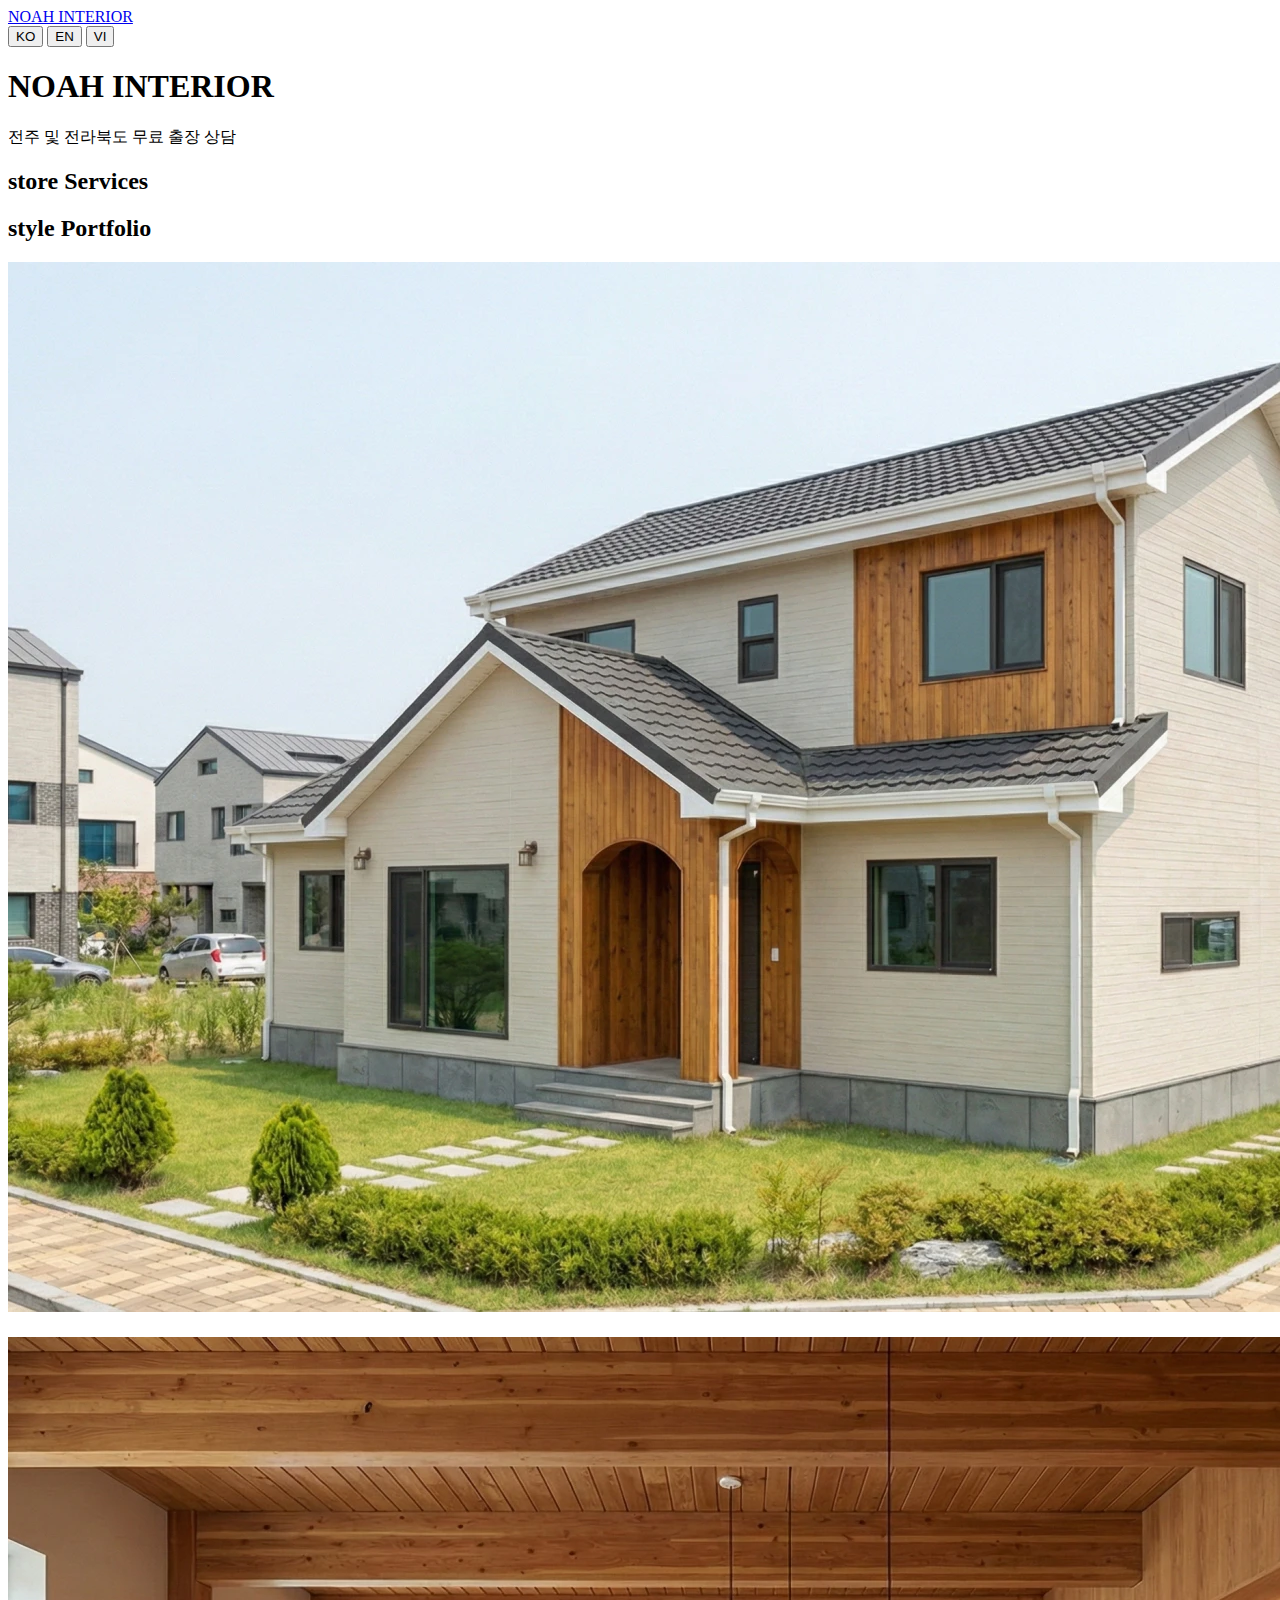
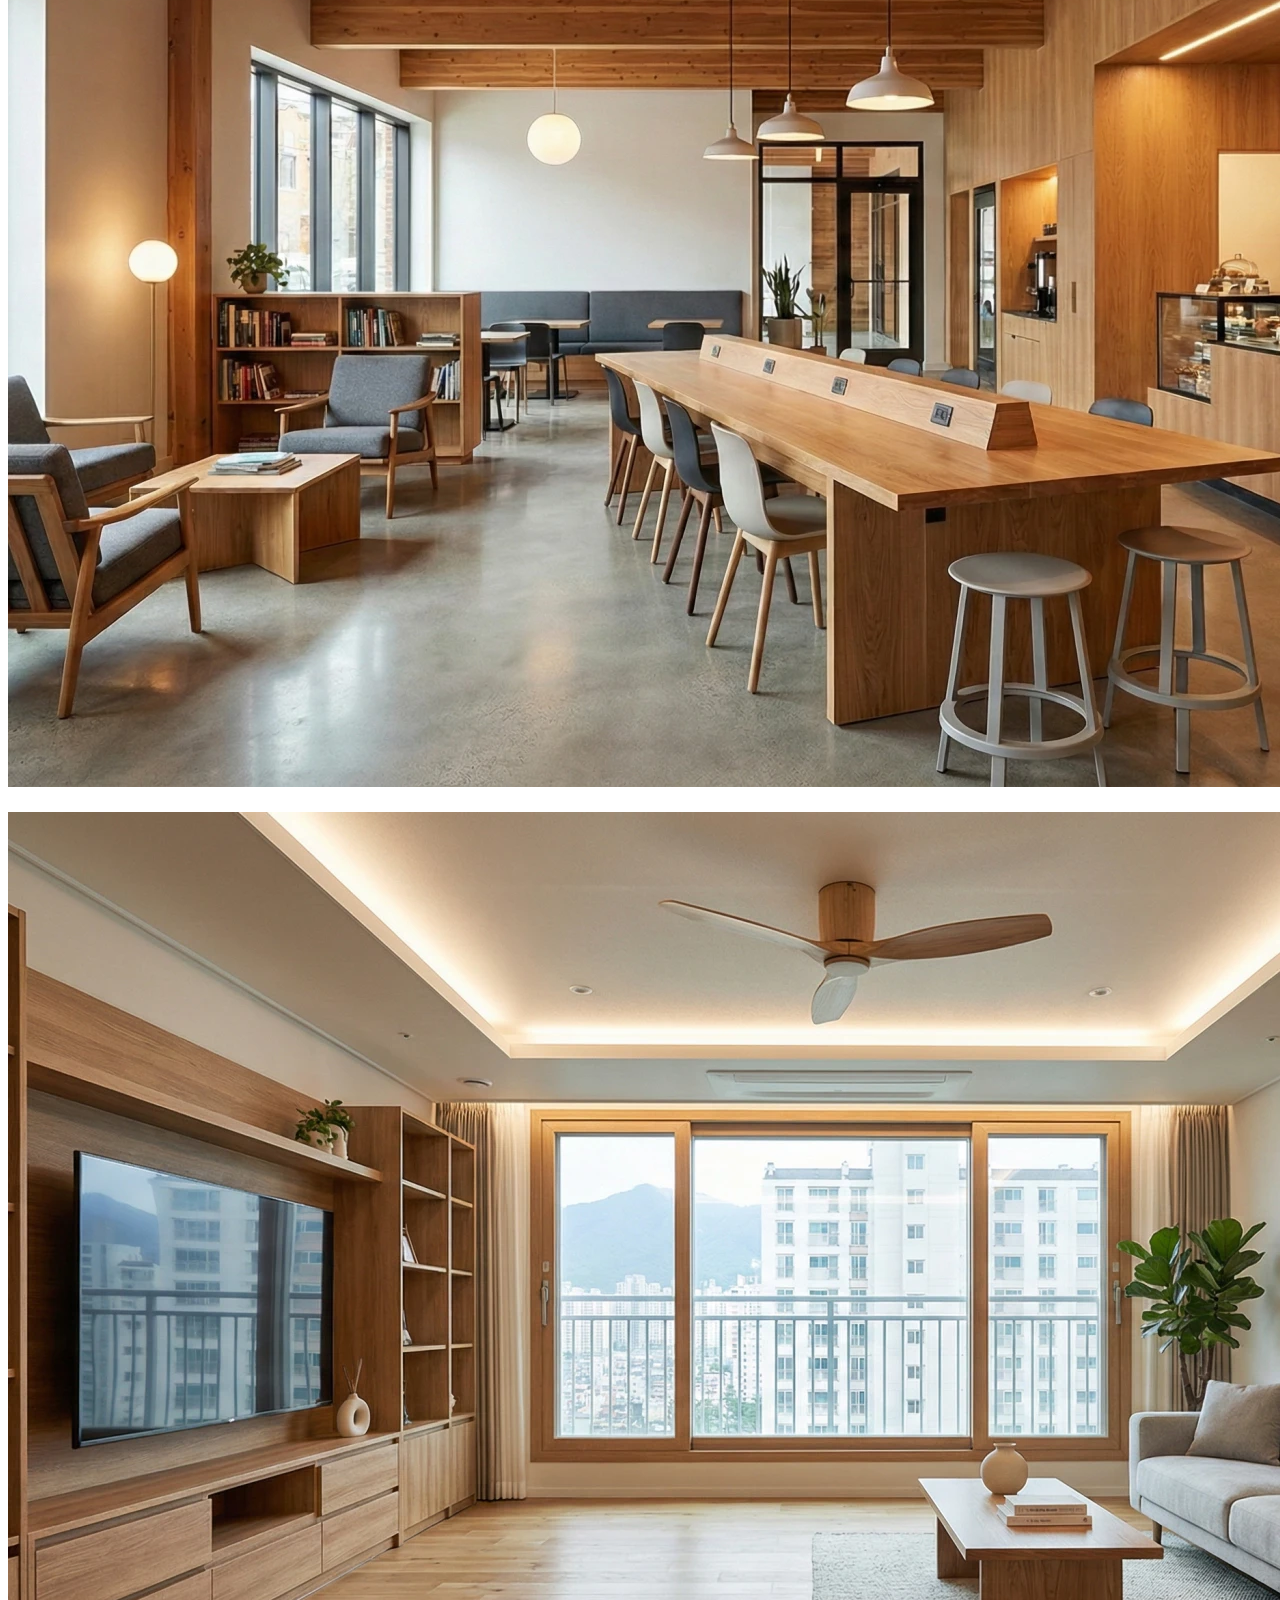
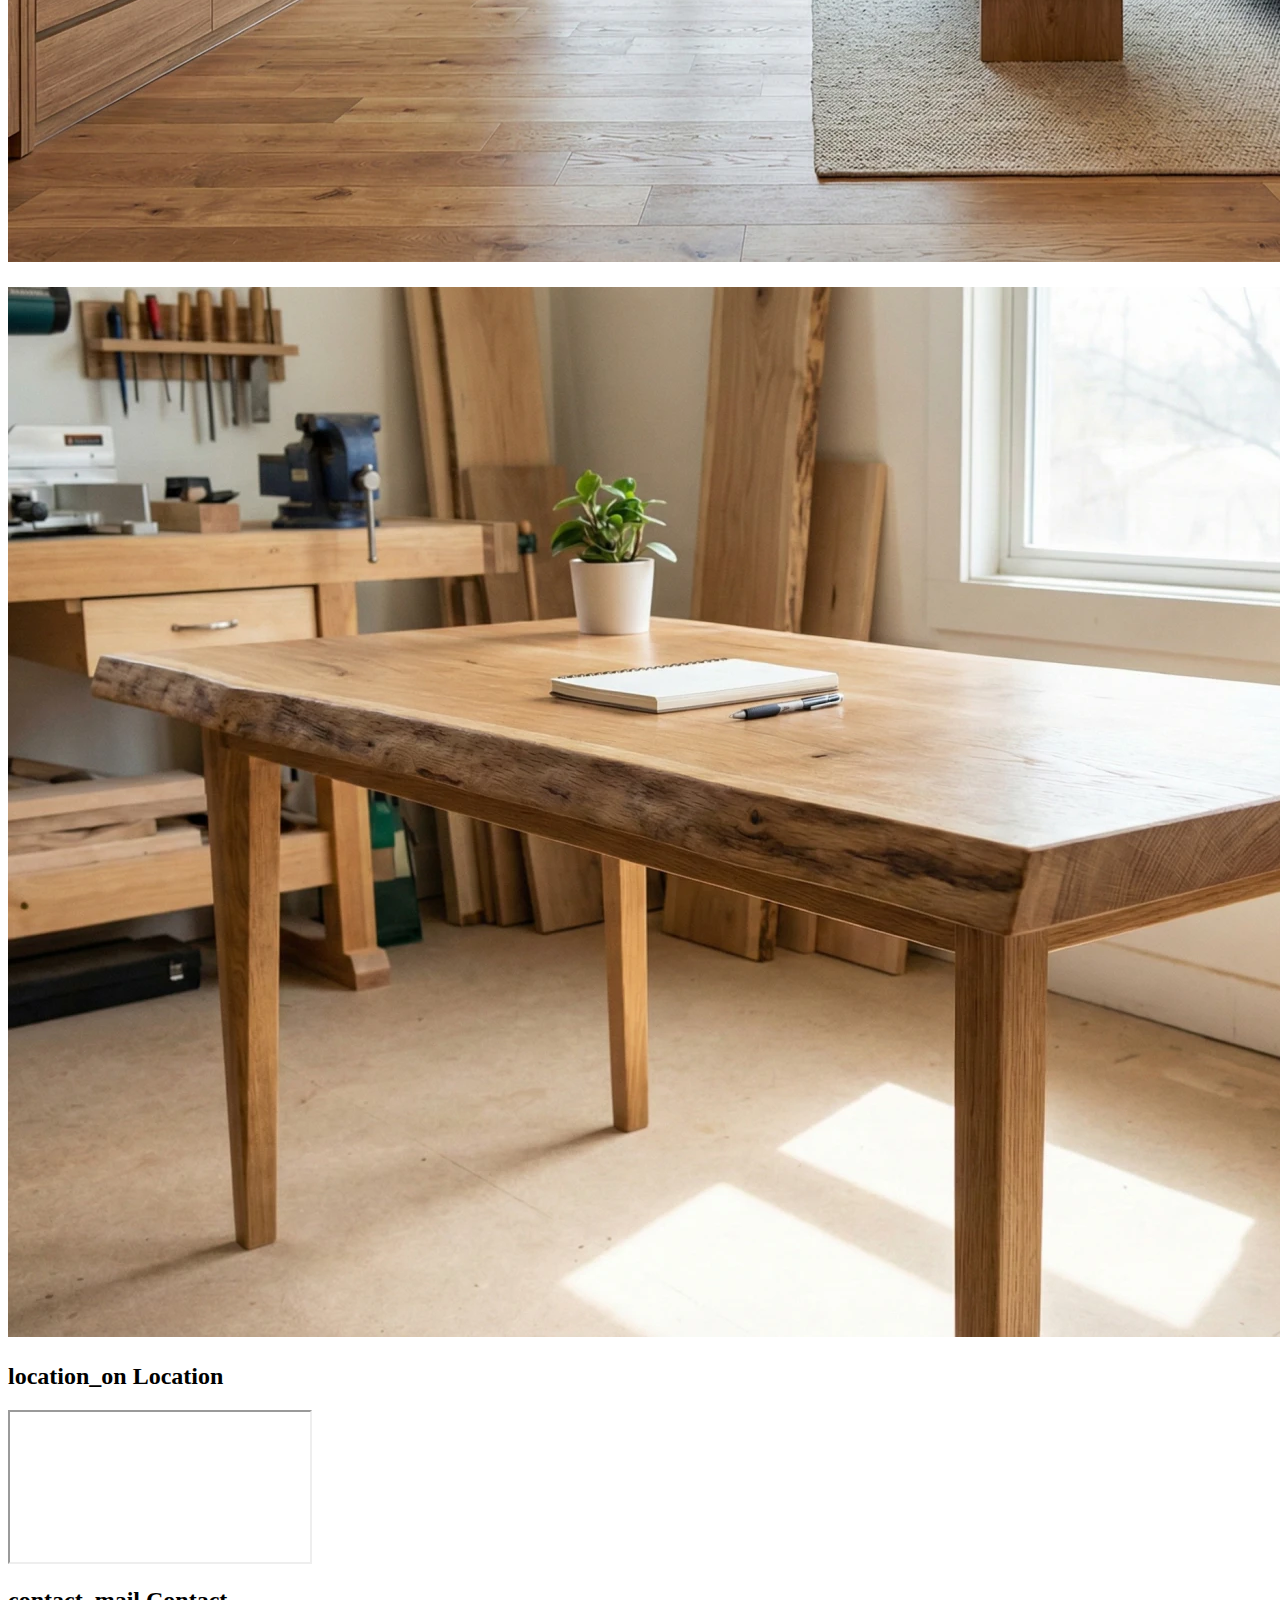
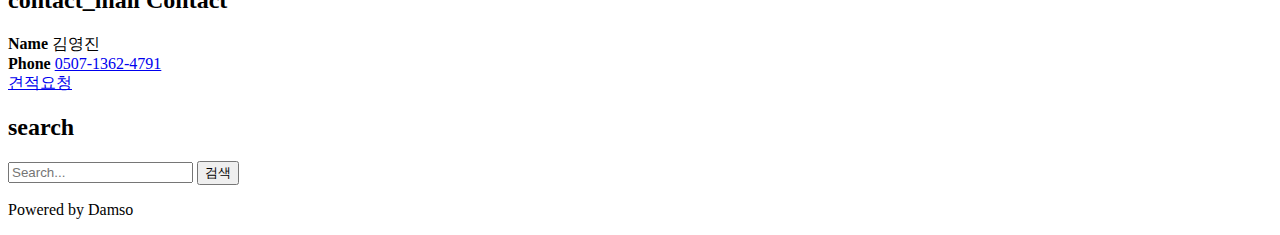
<file: docs/index.html>
<!DOCTYPE html>
<html lang="ko">

<head>
    <meta charset="UTF-8">
    <meta name="viewport" content="width=device-width, initial-scale=1.0">

    <!-- SEO & Metadata -->
    <title data-lang="home_title">NOAH INTERIOR</title>
    <meta name="description" data-lang="meta_description" content="노아인테리어는 내장 목공, 목조 주택 전문 내장 목공사입니다.">
    <meta property="og:type" content="website">
    <meta property="og:title" data-lang="home_title" content="노아인테리어 - 목공 & 목조주택 전문">
    <meta property="og:description" data-lang="meta_description" content="노아인테리어는 내장 목공, 목조 주택 전문 내장 목공사입니다.">
    <meta property="og:image" content="./section/1.webp">
    <meta property="og:url" content="https://www.noahinterior.com">
    <meta property="og:site_name" content="NOAH INTERIOR">

    <link rel="canonical" href="https://www.noahinterior.com/">
    <link rel="icon" href="./favicon.ico" type="image/x-icon">

    <!-- Damso Express V4 Core -->
    <link rel="stylesheet" href="https://cdn.dam.so/_inc/ex/v4/core/core.css">
    <script src="https://cdn.dam.so/_inc/ex/v4/core/core.js"></script>

    <!-- Damso Express V4 View: Page -->
    <link rel="stylesheet" href="https://cdn.dam.so/_inc/ex/v4/view/page.css">
    <script src="https://cdn.dam.so/_inc/ex/v4/view/page.js"></script>

    <!-- Damso Express V4 Plug: Canvas -->
    <link rel="stylesheet" href="https://cdn.dam.so/_inc/ex/v4/plug/canvas/canvas.css">
    <script src="https://cdn.dam.so/_inc/ex/v4/plug/canvas/canvas.js"></script>

    <link rel="stylesheet" href="./lay.css">
    <script src="./lay.js" defer></script>
</head>

<body>

    <!-- 0. Navigation (Added) -->
    <nav class="damso-nav">
        <div class="damso-nav__container">
            <a href="#home" class="damso-nav__logo">NOAH INTERIOR</a>
            <div class="damso-nav__buttons">
                <div id="lang-switcher">
                    <button data-lang-set="ko" class="active">KO</button>
                    <button data-lang-set="en">EN</button>
                    <button data-lang-set="vi">VI</button>
                </div>
            </div>
        </div>
    </nav>

    <!-- 1. Overview -->
    <header id="home" class="damso-header">
        <div class="damso-header__content js-parallax-content">
            <h1 class="damso-header__title"><strong>NOAH</strong> INTERIOR</h1>
            <p class="damso-header__description" data-lang="home_description">전주 및 전라북도 무료 출장 상담</p>
        </div>
    </header>

    <main>
        <!-- 2. Services -->
        <section id="services" class="damso-section js-fade-in">
            <div class="damso-container">
                <h2 class="damso-section__title" data-lang="services_title">
                    <span translate="no" class="material-symbols-outlined notranslate">store</span>
                    Services
                </h2>
                <p class="damso-section__description" data-lang="services_desc"></p>
                <div class="damso-grid damso-grid--cols-2">
                    <div class="damso-card">
                        <div class="damso-card__content">
                            <h3 class="damso-card__title" data-lang="service_01_title"></h3>
                            <p class="damso-card__description" data-lang="service_01_desc"></p>
                        </div>
                    </div>
                    <div class="damso-card">
                        <div class="damso-card__content">
                            <h3 class="damso-card__title" data-lang="service_02_title"></h3>
                            <p class="damso-card__description" data-lang="service_02_desc"></p>
                        </div>
                    </div>
                </div>
            </div>
        </section>

        <!-- 3. Portfolio -->
        <section id="portfolio" class="damso-section damso-section--secondary js-fade-in">
            <div class="damso-container">
                <h2 class="damso-section__title" data-lang="portfolio_title">
                    <span translate="no" class="material-symbols-outlined notranslate">style</span>
                    Portfolio
                </h2>
                <p class="damso-section__description" data-lang="portfolio_desc"></p>
                <div class="damso-grid damso-grid--cols-2">
                    <div class="damso-card">
                        <div class="damso-card__image-wrapper">
                            <img src="./section/1.webp" alt="Wood House" class="damso-card__image">
                        </div>
                        <div class="damso-card__content">
                            <h4 class="damso-card__title" data-lang="portfolio_01_title"></h4>
                            <p class="damso-card__description" data-lang="portfolio_01_desc"></p>
                        </div>
                    </div>
                    <div class="damso-card">
                        <div class="damso-card__image-wrapper">
                            <img src="./section/2.webp" alt="Commercial" class="damso-card__image">
                        </div>
                        <div class="damso-card__content">
                            <h4 class="damso-card__title" data-lang="portfolio_02_title"></h4>
                            <p class="damso-card__description" data-lang="portfolio_02_desc"></p>
                        </div>
                    </div>
                    <div class="damso-card">
                        <div class="damso-card__image-wrapper">
                            <img src="./section/3.webp" alt="Residential" class="damso-card__image">
                        </div>
                        <div class="damso-card__content">
                            <h4 class="damso-card__title" data-lang="portfolio_03_title"></h4>
                            <p class="damso-card__description" data-lang="portfolio_03_desc"></p>
                        </div>
                    </div>
                    <div class="damso-card">
                        <div class="damso-card__image-wrapper">
                            <img src="./section/4.webp" alt="Furniture" class="damso-card__image">
                        </div>
                        <div class="damso-card__content">
                            <h4 class="damso-card__title" data-lang="portfolio_04_title"></h4>
                            <p class="damso-card__description" data-lang="portfolio_04_desc"></p>
                        </div>
                    </div>
                </div>
            </div>
        </section>

        <!-- 4. Location -->
        <section id="location" class="damso-section js-fade-in">
            <div class="damso-container">
                <h2 class="damso-section__title" data-lang="section_location_title">
                    <span translate="no" class="material-symbols-outlined notranslate">location_on</span>
                    Location
                </h2>
                <p class="damso-section__description" data-lang="section_location_desc_arrange"></p>
                <div class="damso-card">
                    <iframe
                        src="https://www.google.com/maps/embed?pb=!1m18!1m12!1m3!1d3236.0952164429136!2d127.1333147125446!3d35.79759572345647!2m3!1f0!2f0!3f0!3m2!1i1024!2i768!4f13.1!3m3!1m2!1s0x357024c8b27f3c7b%3A0x1f5410357b65375d!2z7KCE67aB7Yq567OE7J6Q7LmY64-EIOyghOyjvOyLnCDsmYTsgrDqtawg7Y-J7ZmU64-ZMeqwgCA1ODktMjE!5e0!3m2!1sko!2skr!4v1748328942749!5m2!1sko!2skr"
                        allowfullscreen="" loading="lazy" referrerpolicy="no-referrer-when-downgrade"></iframe>
                </div>
                <div class="damso-address-block">
                    <p data-lang="address_text"></p>
                </div>
            </div>
        </section>

        <!-- 5. Contact -->
        <section id="contact" class="damso-section damso-section--secondary js-fade-in">
            <div class="damso-container">
                <h2 class="damso-section__title" data-lang="office_title">
                    <span translate="no" class="material-symbols-outlined notranslate">contact_mail</span>
                    Contact
                </h2>
                <p class="damso-section__description" data-lang="office_desc"></p>

                <div class="damso-profile-list">
                    <div class="damso-profile-list__item">
                        <strong class="damso-profile-list__label" data-lang="form_label_name">Name</strong>
                        <span class="damso-profile-list__value" data-lang="name_text">김영진</span>
                    </div>
                    <div class="damso-profile-list__item">
                        <strong class="damso-profile-list__label" data-lang="form_label_phone">Phone</strong>
                        <a href="tel:0507-1362-4791" class="damso-profile-list__value">0507-1362-4791</a>
                    </div>
                </div>

                <div class="damso-contact-button-wrapper">
                    <a href="./request" class="damso-btn">
                        <span data-lang="btn_request_quote">견적요청</span>
                    </a>
                </div>
            </div>
        </section>

        <!-- Search -->
        <section id="search" class="damso-section">
            <div class="damso-container js-fade-in">
                <h2>
                    <span translate="no" class="material-symbols-outlined notranslate">search</span>
                    <span data-lang="section_search_title"></span>
                </h2>
                <p class="damso-section__description" data-lang="section_search_desc"></p>

                <form class="damso-form damso-search-form" autocomplete="off" data-demo-mode="true">
                    <input type="text" name="key" required class="damso-form__input"
                        data-lang-placeholder="form_placeholder_search" placeholder="Search...">
                    <input type="hidden" name="form" value="andar">
                    <button type="submit" class="damso-btn">
                        <span class="damso-form__text" data-lang="btn_search">검색</span>
                    </button>
                </form>
            </div>
        </section>

    </main>

    <footer class="damso-footer">
        <div class="damso-container">
            <p class="render-as-html" data-lang="ui_copyright_text"></p>
            <p><a data-lang-href="ui_footer_credit_url" rel="noopener noreferrer"
                    data-lang="ui_footer_credit_text">Powered by Damso</a></p>
        </div>
    </footer>
</body>

</html>
</file>
<file: docs/lay.css>
/*
    Theme: NOAH INTERIOR - Soft Wood Theme
*/

:root {
    /* [User Variables] - Soft Brown Palette (Mapped to Standard Vars) */
    --pv-color-primary: #795548;
    /* Material Brown 500 */
    --pv-color-secondary: #A1887F;
    /* Material Brown 300 */
    --pv-color-accent: #8D6E63;
    /* Warm Brown */
    --pv-color-bg: #FCFBF8;
    --pv-color-surface: #F4F1EC;
    --pv-color-text: #4E342E;
    /* Dark Brown Text */

    /* Button Colors */
    --pv-bg-button: var(--pv-color-primary);
    --pv-text-button: #FFFFFF;
}



.pv-header__title {
    font-weight: 300;
}

.pv-header__title strong {
    font-weight: 900;
}
</file>
